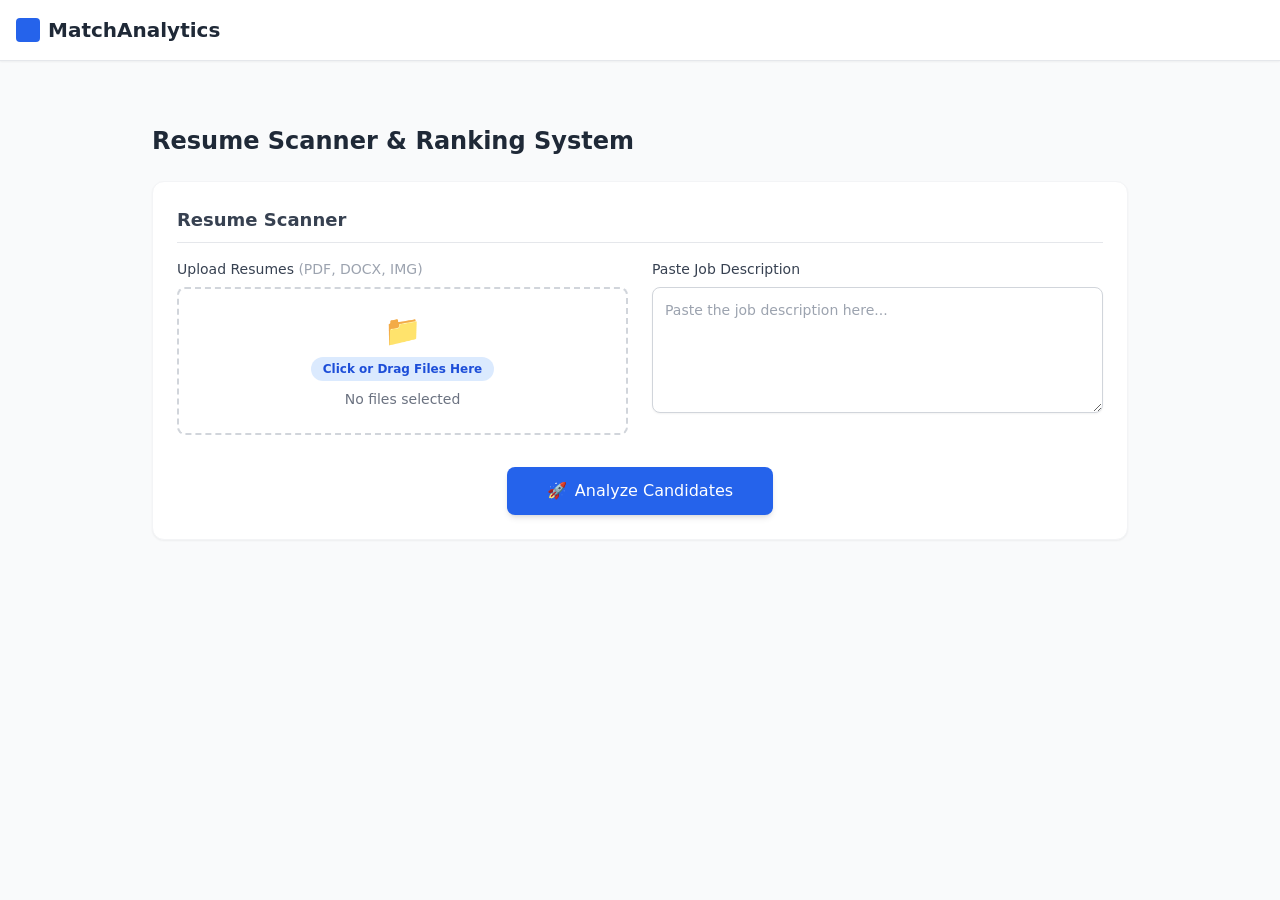
<file: frontend/index.html>
<!DOCTYPE html>
<html lang="en">
<head>
    <meta charset="UTF-8">
    <meta name="viewport" content="width=device-width, initial-scale=1.0">
    <title>Upload - MatchAnalytics </title>
    <script src="js/tailwind.js"></script>
    <link rel="stylesheet" href="css/style.css">
</head>
<body class="bg-gray-50 font-sans text-gray-800 relative">

    <header class="flex justify-between items-center p-4 bg-white shadow-sm border-b">
        <div class="flex items-center gap-2">
            <div class="w-6 h-6 bg-blue-600 rounded"></div>
            <h1 class="text-xl font-bold text-gray-800">MatchAnalytics </h1>
        </div>
    </header>

    <main class="max-w-5xl mx-auto mt-10 p-6 animate-slide-up">
        <h2 class="text-2xl font-bold text-gray-800 mb-6"> Resume Scanner & Ranking System</h2>

        <div class="bg-white p-6 rounded-xl shadow-sm border border-gray-100">
            <h3 class="font-semibold text-lg text-gray-700 mb-4 border-b pb-2">Resume Scanner</h3>
            
            <form id="uploadForm" class="grid grid-cols-1 md:grid-cols-2 gap-6">
                <div>
                    <label class="block text-sm font-medium text-gray-700 mb-2">Upload Resumes <span class="text-gray-400 font-normal">(PDF, DOCX, IMG)</span></label>
                    <div id="dropZone" class="border-2 border-dashed border-gray-300 rounded-lg p-6 flex flex-col items-center justify-center cursor-pointer hover:bg-gray-50 transition-all duration-300 text-center min-h-[120px]">
                        <span class="text-3xl mb-2">📁</span>
                        <span class="bg-blue-100 text-blue-700 px-3 py-1 rounded-full text-xs font-semibold mb-2">Click or Drag Files Here</span>
                        <span class="text-gray-500 text-sm font-medium" id="fileCount">No files selected</span>
                        <input type="file" id="resumeFiles" accept=".pdf,.docx,.png,.jpg,.jpeg" multiple class="hidden">
                    </div>
                </div>

                <div>
                    <label class="block text-sm font-medium text-gray-700 mb-2">Paste Job Description</label>
                    <textarea id="jobDescription" rows="5" class="w-full border border-gray-300 rounded-lg p-3 text-sm focus:outline-none focus:border-blue-500 focus:ring-2 focus:ring-blue-200 transition-all shadow-sm" placeholder="Paste the job description here..."></textarea>
                </div>

                <div class="md:col-span-2 flex justify-center mt-2">
                    <button type="button" id="analyzeBtn" class="bg-blue-600 hover:bg-blue-700 text-white px-10 py-3 rounded-lg font-medium shadow-md hover:shadow-lg transform hover:-translate-y-0.5 transition-all w-full md:w-auto flex items-center gap-2">
                        <span>🚀</span> Analyze Candidates
                    </button>
                </div>
            </form>
        </div>
    </main>

    <div id="loadingOverlay" class="fixed inset-0 bg-white/90 backdrop-blur-sm hidden flex-col items-center justify-center z-50 transition-opacity">
        <div class="loader mb-4"></div>
        <h2 id="loadingText" class="text-2xl font-bold text-gray-800">Scanning Candidate Profiles...</h2>
        <p class="text-gray-500 mt-2">Extracting skills and matching with job description.</p>
    </div>

    <script src="js/upload.js"></script>
    <script src="js/analyze.js"></script>

    <script>
        document.addEventListener('DOMContentLoaded', () => {
            const jdTextarea = document.getElementById('jobDescription');
            const analyzeBtn = document.getElementById('analyzeBtn');

            // 1. Agar user Dashboard se 'Edit JD' daba kar wapas aaya hai
            if (localStorage.getItem('editMode') === 'true') {
                const savedJD = localStorage.getItem('lastSavedJD');
                if (savedJD && jdTextarea) {
                    jdTextarea.value = savedJD; // Purani JD auto-fill kar di
                }
                localStorage.removeItem('editMode'); // Normal mode wapas on kar diya
            }

            // 2. Jaise hi user Analyze button dabaye, current JD ko save kar lo
            if (analyzeBtn && jdTextarea) {
                analyzeBtn.addEventListener('click', () => {
                    localStorage.setItem('lastSavedJD', jdTextarea.value);
                });
            }
        });
    </script>
</body>
</html>
</file>
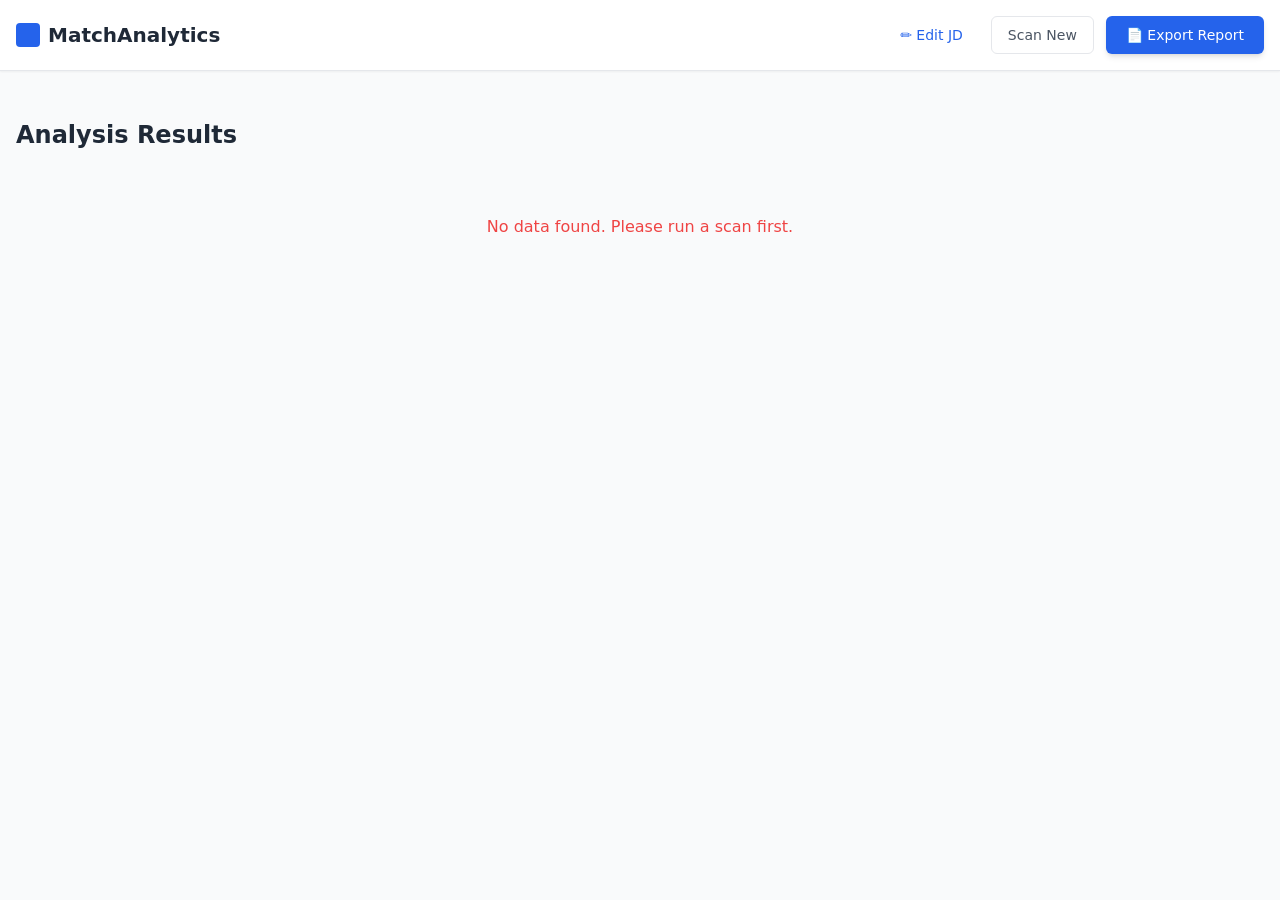
<file: frontend/dashboard.html>
<!DOCTYPE html>
<html lang="en">
<head>
    <meta charset="UTF-8">
    <meta name="viewport" content="width=device-width, initial-scale=1.0">
    <title>Results - MatchAnalytics Pro</title>
    <script src="js/tailwind.js"></script>
    <link rel="stylesheet" href="css/style.css">
</head>
<body class="bg-gray-50 font-sans text-gray-800">
    
    <header class="flex justify-between items-center p-4 bg-white shadow-sm border-b">
        <div class="flex items-center gap-2 cursor-pointer" onclick="window.location.href='index.html'">
            <div class="w-6 h-6 bg-blue-600 rounded"></div>
            <h1 class="text-xl font-bold text-gray-800">MatchAnalytics</h1>
        </div>
        <div class="flex gap-3">
            <button id="editJDBtn" class="text-blue-600 hover:bg-blue-50 px-4 py-2 rounded-md text-sm font-medium transition flex items-center gap-2">
                ✏️ Edit JD
            </button>
            <button onclick="window.location.href='index.html'" class="border border-gray-200 text-gray-600 hover:bg-gray-50 hover:border-gray-300 px-4 py-2 rounded-md text-sm font-medium transition">
                Scan New
            </button>
            <button id="exportReportBtn" class="bg-blue-600 hover:bg-blue-700 text-white px-5 py-2 rounded-md text-sm font-medium shadow-md hover:shadow-lg transform hover:-translate-y-0.5 transition-all flex items-center gap-2">
                📄 Export Report
            </button>
        </div>
    </header>

    <main class="max-w-7xl mx-auto mt-8 p-4">
        <div class="flex justify-between items-center mb-6 animate-slide-up">
            <h2 class="text-2xl font-bold text-gray-800">Analysis Results</h2>
            </div>

        <div class="grid grid-cols-1 md:grid-cols-2 gap-6" id="dashboardGrid">
            </div>
    </main>

    <script src="js/dashboard.js"></script>
    <script>
        document.addEventListener('click', function(e) {
            const btn = document.getElementById('analyzeAllBtn');
            const dropdown = document.getElementById('analyzeDropdown');
            
            // Agar button par click ho
            if (btn && btn.contains(e.target)) {
                e.preventDefault();
                e.stopPropagation();
                dropdown.classList.toggle('hidden');
                console.log("Dropdown toggled via Inline Script");
            } 
            // Agar dropdown ke bahar click ho toh band kardo
            else if (dropdown && !dropdown.contains(e.target)) {
                dropdown.classList.add('hidden');
            }
        });
    </script>
    
    <script src="js/dashboard.js"></script>
</body>
</html>
</file>
<file: frontend/css/style.css>
/* Smooth Scrollbar */
::-webkit-scrollbar { width: 6px; }
::-webkit-scrollbar-track { background: #f1f1f1; }
::-webkit-scrollbar-thumb { background: #c1c1c1; border-radius: 4px; }
::-webkit-scrollbar-thumb:hover { background: #a8a8a8; }

/* Drag and Drop Active State */
.drag-active {
    border-color: #3b82f6 !important;
    background-color: #eff6ff !important;
    transform: scale(1.02);
    transition: all 0.3s ease;
}

/* Custom Animations */
@keyframes slideUpFade {
    from { opacity: 0; transform: translateY(20px); }
    to { opacity: 1; transform: translateY(0); }
}

.animate-slide-up {
    animation: slideUpFade 0.6s cubic-bezier(0.16, 1, 0.3, 1) forwards;
    opacity: 0; /* JS will trigger this */
}

/* Delay classes for staggered list animation */
.delay-100 { animation-delay: 100ms; }
.delay-200 { animation-delay: 200ms; }
.delay-300 { animation-delay: 300ms; }
.delay-400 { animation-delay: 400ms; }

/* Loading Spinner */
.loader {
    border: 4px solid #f3f3f3;
    border-top: 4px solid #3b82f6;
    border-radius: 50%;
    width: 40px;
    height: 40px;
    animation: spin 1s linear infinite;
}
@keyframes spin { 0% { transform: rotate(0deg); } 100% { transform: rotate(360deg); } }
</file>
